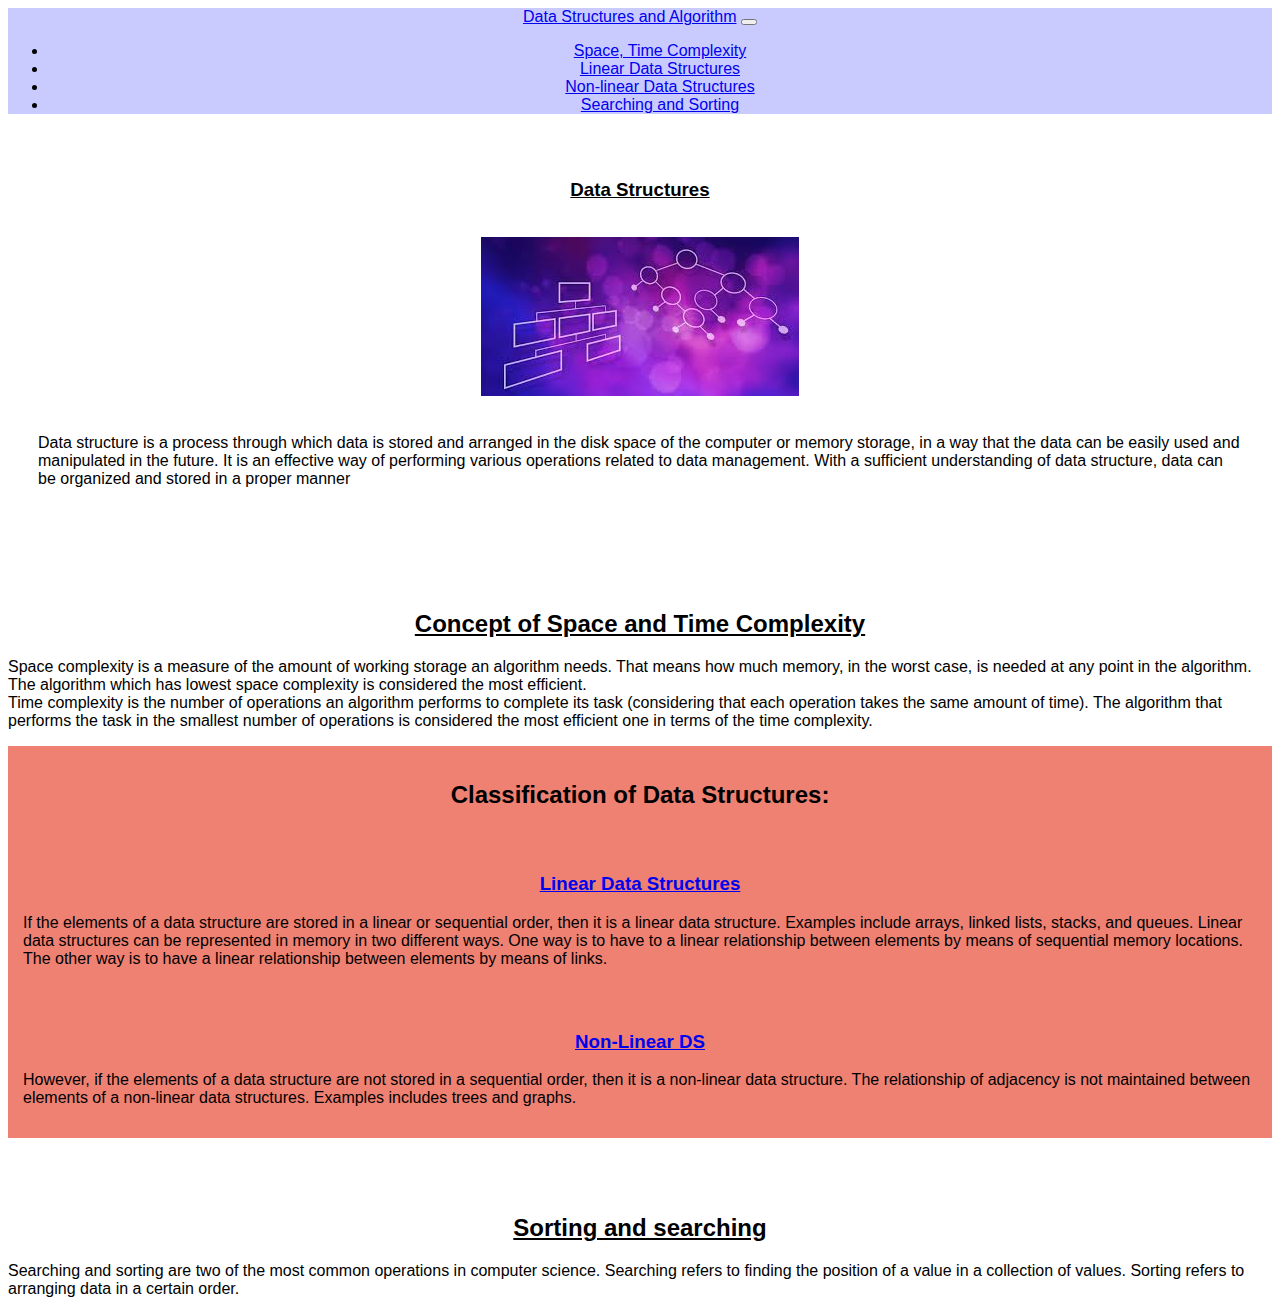
<file: index.html>
<!DOCTYPE html>
<html lang="en" dir="ltr">
  <head>
    <meta charset="utf-8">
    <title>Data Structures and Algorithm</title>
    <link rel="stylesheet" href="CSS/styles.css">
    <link href="https://cdn.jsdelivr.net/npm/bootstrap@5.0.0-beta1/dist/css/bootstrap.min.css" rel="stylesheet" integrity="sha384-giJF6kkoqNQ00vy+HMDP7azOuL0xtbfIcaT9wjKHr8RbDVddVHyTfAAsrekwKmP1" crossorigin="anonymous">
  </head>

  <body>

    <nav class="navbar navbar-expand-md navbar-light" style="background-color:#c9cbff">
      <div class="container-fluid">
        <a class="navbar-brand" href="#">Data Structures and Algorithm</a>
        <button class="navbar-toggler" type="button" data-bs-toggle="collapse" data-bs-target="#navbarSupportedContent" aria-controls="navbarSupportedContent" aria-expanded="false" aria-label="Toggle navigation">
          <span class="navbar-toggler-icon"></span>
        </button>
        <div class="collapse navbar-collapse" id="navbarSupportedContent">
          <ul class="navbar-nav" style="margin-left:auto">
            <li class="nav-item"> <a class="nav-link" href="#home">Space, Time Complexity</a></li>
            <li class="nav-item"> <a class="nav-link" href="#">Linear Data Structures</a></li>
            <li class="nav-item"> <a class="nav-link" href="#">Non-linear Data Structures</a></li>
            <li class="nav-item"> <a class="nav-link" href="#">Searching and Sorting</a></li>
          </ul>
        </div>
      </div>
    </nav>

    <div class="container-1">
      <h3><u>Data Structures</u></h3> <br> 
      <img src="Images/download.jpg" alt="">
      <br> <br />
      <p>Data structure is a process through which data is stored and arranged in the disk space of the computer or memory storage,
      in a way that the data can be easily used and manipulated in the future. It is an effective way of performing various operations
      related to data management. With a sufficient understanding of data structure, data can be organized and stored in a proper manner</p>
    </div>


    </div>

    <div class="container-2">
      <h2 align=center> <br><br><u>Concept of Space and Time Complexity</u></h2>
      <p align=center>Space complexity is a measure of the amount of working storage an algorithm needs. That means how much memory, in the worst case, is needed at any point in the algorithm.
        The algorithm which has lowest space complexity is considered the most efficient.<br>
      Time complexity is the number of operations an algorithm performs to complete its task (considering that each operation takes the same amount of time).
        The algorithm that performs the task in the smallest number of operations is considered the most efficient one in terms of the time complexity.
      </p>
    </div>



    <div class="container-3">
      <h2>Classification of Data Structures:</h2>
      <h3 align=center> <br><br> <a href="linearDataStructures.html">Linear Data Structures</a></h3>
      <p>If the elements of a data structure are stored in a linear or sequential order, then it is a linear data
      structure. Examples include arrays, linked lists, stacks, and queues. Linear data structures can be
      represented in memory in two different ways. One way is to have to a linear relationship between
      elements by means of sequential memory locations. The other way is to have a linear relationship
      between elements by means of links.</p>
      <h3 align=center> <br><br><u> <a href="nonLinearDataStructures.html"> Non-Linear DS</u></a></h3>
      <p>However, if the elements of a data structure are not stored in a sequential order, then it is a
      non-linear data structure. The relationship of adjacency is not maintained between elements of a non-linear data structures. Examples includes trees and graphs.</p>
    </div>

    <div class="container-4">
      <h2 align=center> <br><br><u>Sorting and searching</u></h2>
      <p>Searching and sorting are two of the most common operations in computer science. Searching refers to finding the position of a value in a collection of values. Sorting refers to arranging data in a certain order.</p>
    </div>
    </font>

    <script src="https://cdn.jsdelivr.net/npm/bootstrap@5.0.0-beta1/dist/js/bootstrap.bundle.min.js" integrity="sha384-ygbV9kiqUc6oa4msXn9868pTtWMgiQaeYH7/t7LECLbyPA2x65Kgf80OJFdroafW" crossorigin="anonymous"></script>

  </body>
</html>
</file>
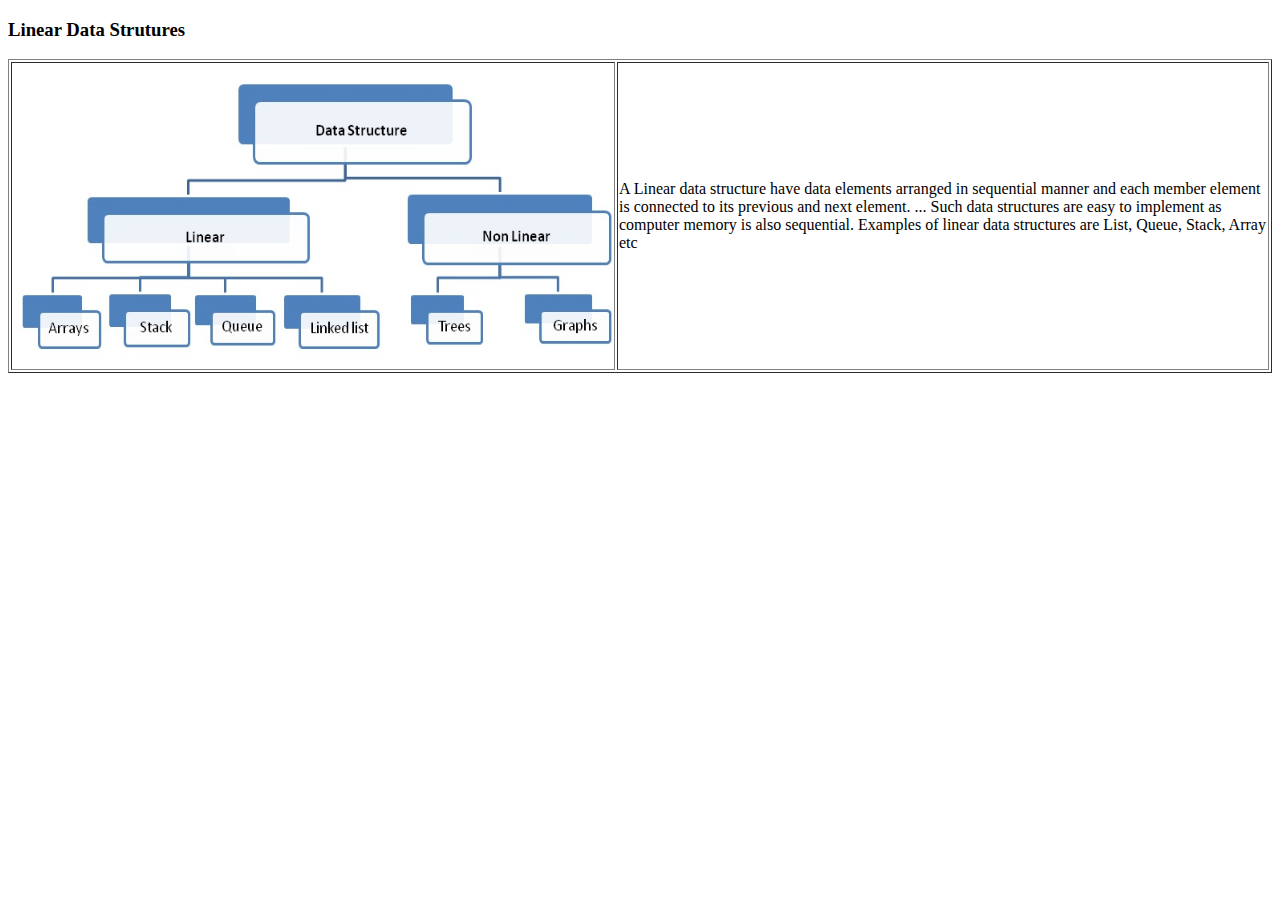
<file: linearDataStructures.html>
<!DOCTYPE html>
<html lang="en" dir="ltr">
  <head>
    <meta charset="utf-8">
    <title>Linear Data Structures</title>
  </head>
  <body>
    <div class="">
      <h3>Linear Data Strutures</h3>
      <table border="1px">
        <tr>
          <td> <img  height = "300" width = "600" src="Images/datasturcture-classification.jpg" alt="chart ds"> </td>
          <td>
          <p>A Linear data structure have data elements arranged in sequential manner and each member element is connected to its previous and next element. ... Such data structures are easy to implement as computer memory is also sequential. Examples of linear data structures are List, Queue, Stack, Array etc</p></td>
        </tr>
      </table>
    </div>

  </body>
</html>
</file>
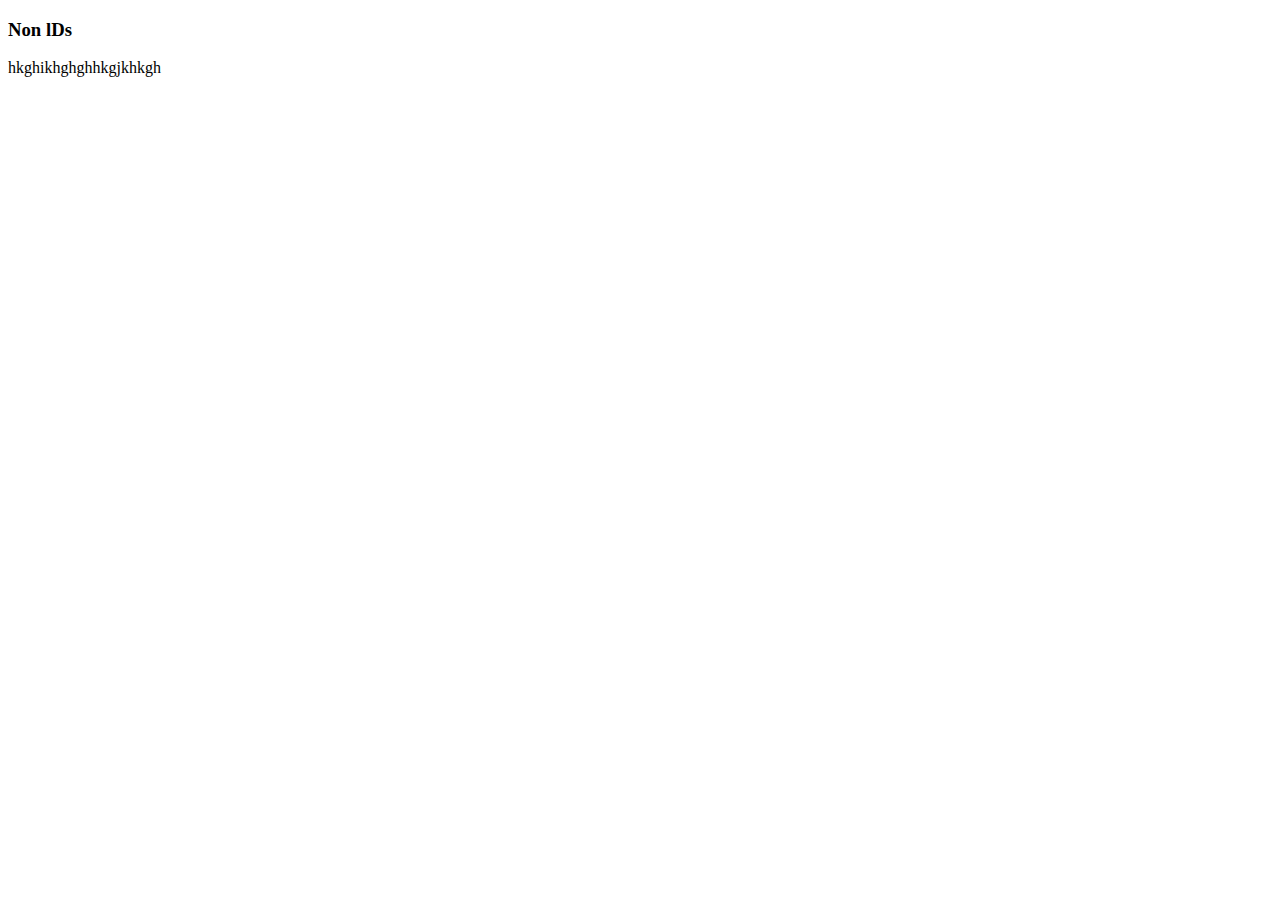
<file: nonLinearDataStructures.html>
<!DOCTYPE html>
<html lang="en" dir="ltr">
  <head>
    <meta charset="utf-8">
    <title>Non Linear Data Structures</title>
  </head>
  <body>
    <h3>Non lDs</h3>
    <p>hkghikhghghhkgjkhkgh</p>
  </body>
</html>
</file>
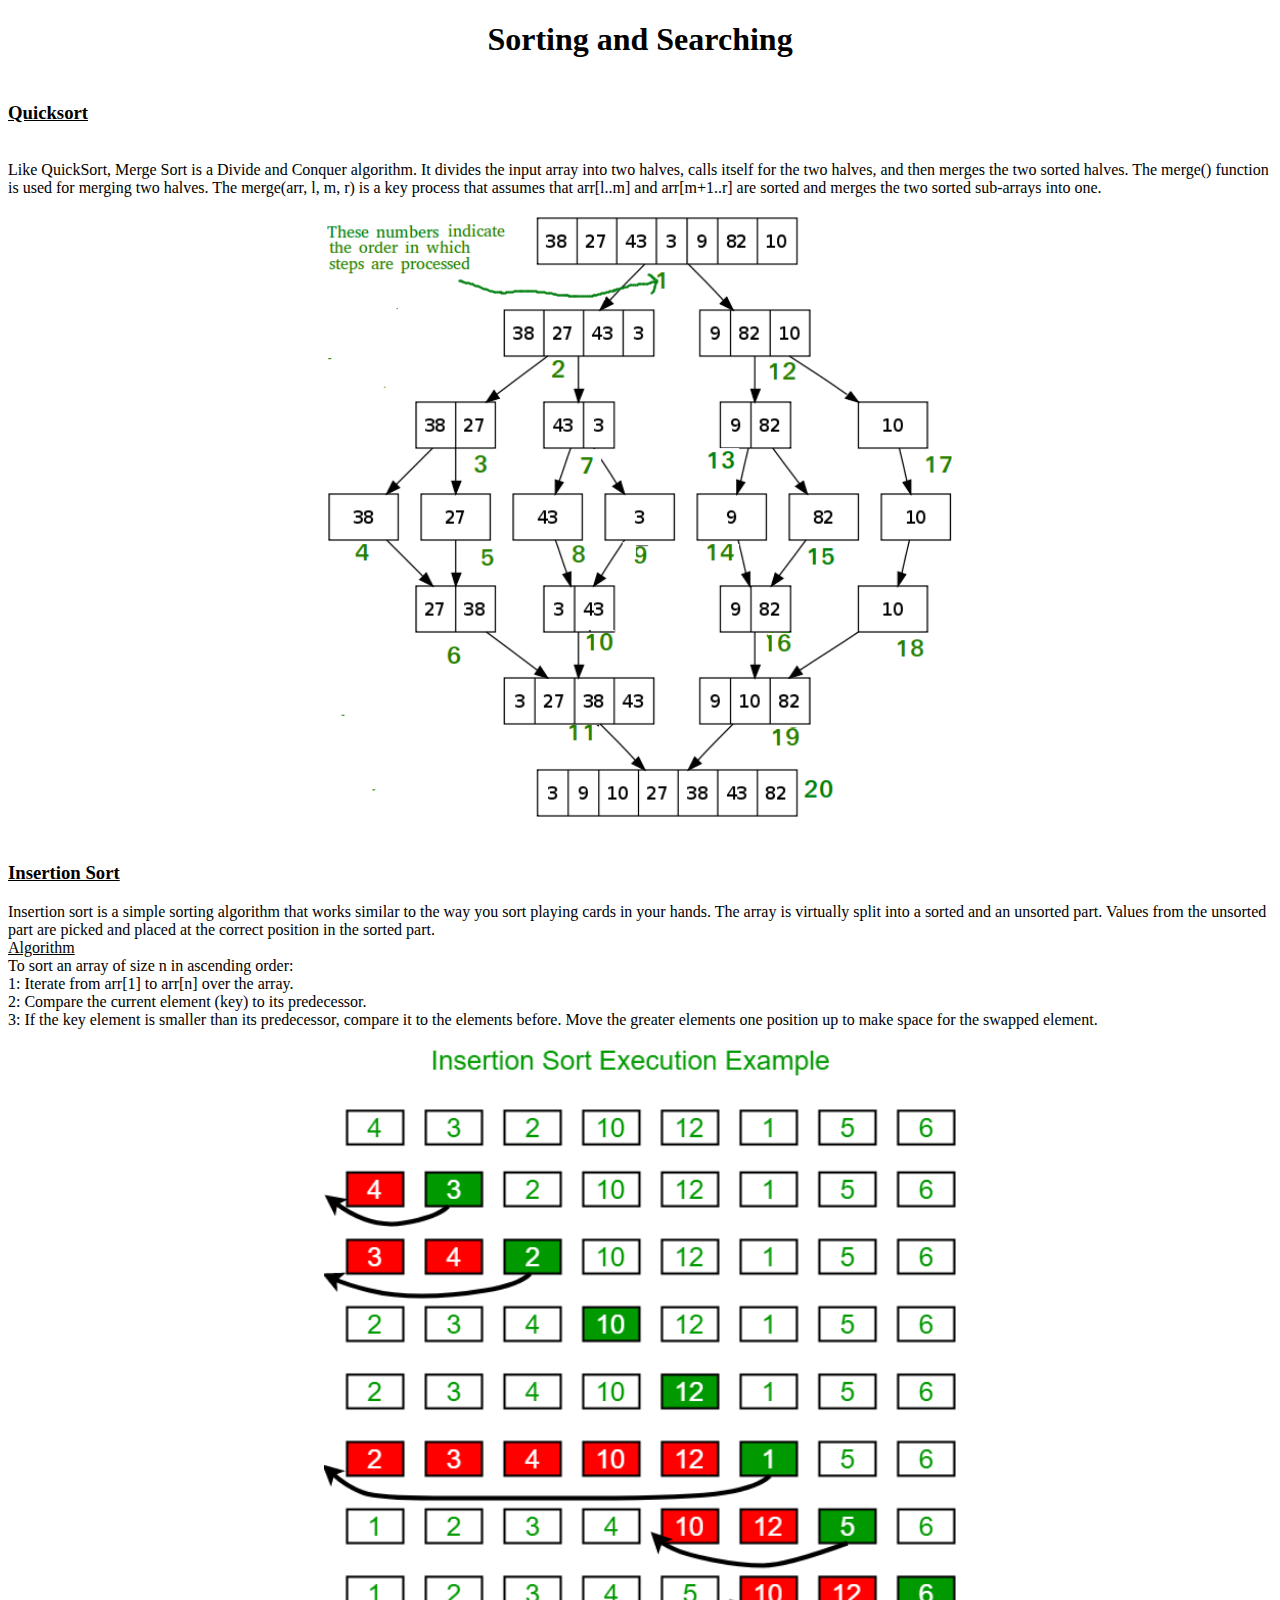
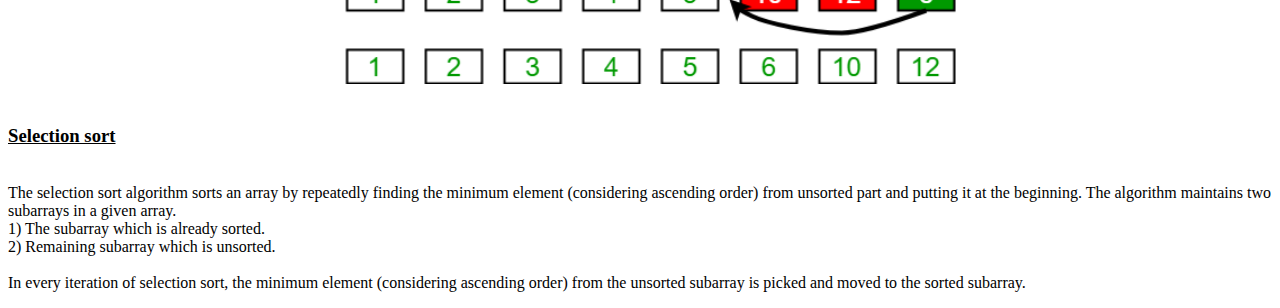
<file: sorting searching.html>
<!DOCTYPE html>
<html lang="en" dir="ltr">
  <head>
    <meta charset="utf-8">
    <title>Sorting and Searching</title>
	
		<style type="text/css">
		.center{
		    display: block;
			margin-left: auto;
			margin-right: auto;
			width: 50%;}
		  </style>
  </head>
  <body>
    <div class="">
      <h1 align="center">Sorting and Searching</h1>
	  <h3><br><u>Quicksort</u></h3>
      <p><br>Like QuickSort, Merge Sort is a Divide and Conquer algorithm.
	  It divides the input array into two halves, calls itself for the two halves, and then merges the two sorted halves. 
	  The merge() function is used for merging two halves. The merge(arr, l, m, r) is a key process that assumes that 
	  arr[l..m] and arr[m+1..r] are sorted and merges the two sorted sub-arrays into one. </p>
      <img src="Merge-Sort.png" alt="linked list image" class="center">
	  
	  
	  <h3><br><u>Insertion Sort</u></h3>	  
	  <p>Insertion sort is a simple sorting algorithm that works similar to the way you sort playing cards in your hands. 
	  The array is virtually split into a sorted and an unsorted part. Values from the unsorted part are picked and placed 
	  at the correct position in the sorted part.<br>
<u>Algorithm</u><br>
To sort an array of size n in ascending order:<br>
1: Iterate from arr[1] to arr[n] over the array.<br>
2: Compare the current element (key) to its predecessor.<br>
3: If the key element is smaller than its predecessor, compare it to the elements before. Move the greater elements one position up 
to make space for the swapped element.</p>
      <img src="insertionsort.png" alt="linked list image" class="center">
	  
	 



	 <h3><br><u>Selection sort</u></h3>	  
	  <p><br>The selection sort algorithm sorts an array by repeatedly finding the minimum element (considering ascending order) from unsorted part 
	  and putting it at the beginning. The algorithm maintains two subarrays in a given array.
	<br>
	1) The subarray which is already sorted.<br>
	2) Remaining subarray which is unsorted.<br>
	<br>In every iteration of selection sort, the minimum element (considering ascending order) from the unsorted subarray is 
	picked and moved to the sorted subarray.</p>
    </div>

  </body>
</html>
</file>
<file: CSS/styles.css>
body {
  text-align: center;
  font-family: sans-serif;
}

p {
  text-align: left;
}
.container-3 {
  margin: auto;
  padding: 15px;
  background-color: #ef8172;
}

.container-1 {
  padding : 30px;
}

table,th,tr {
  border: 1px solid black;
  padding: 20px;
  margin: 20px;
}
</file>
